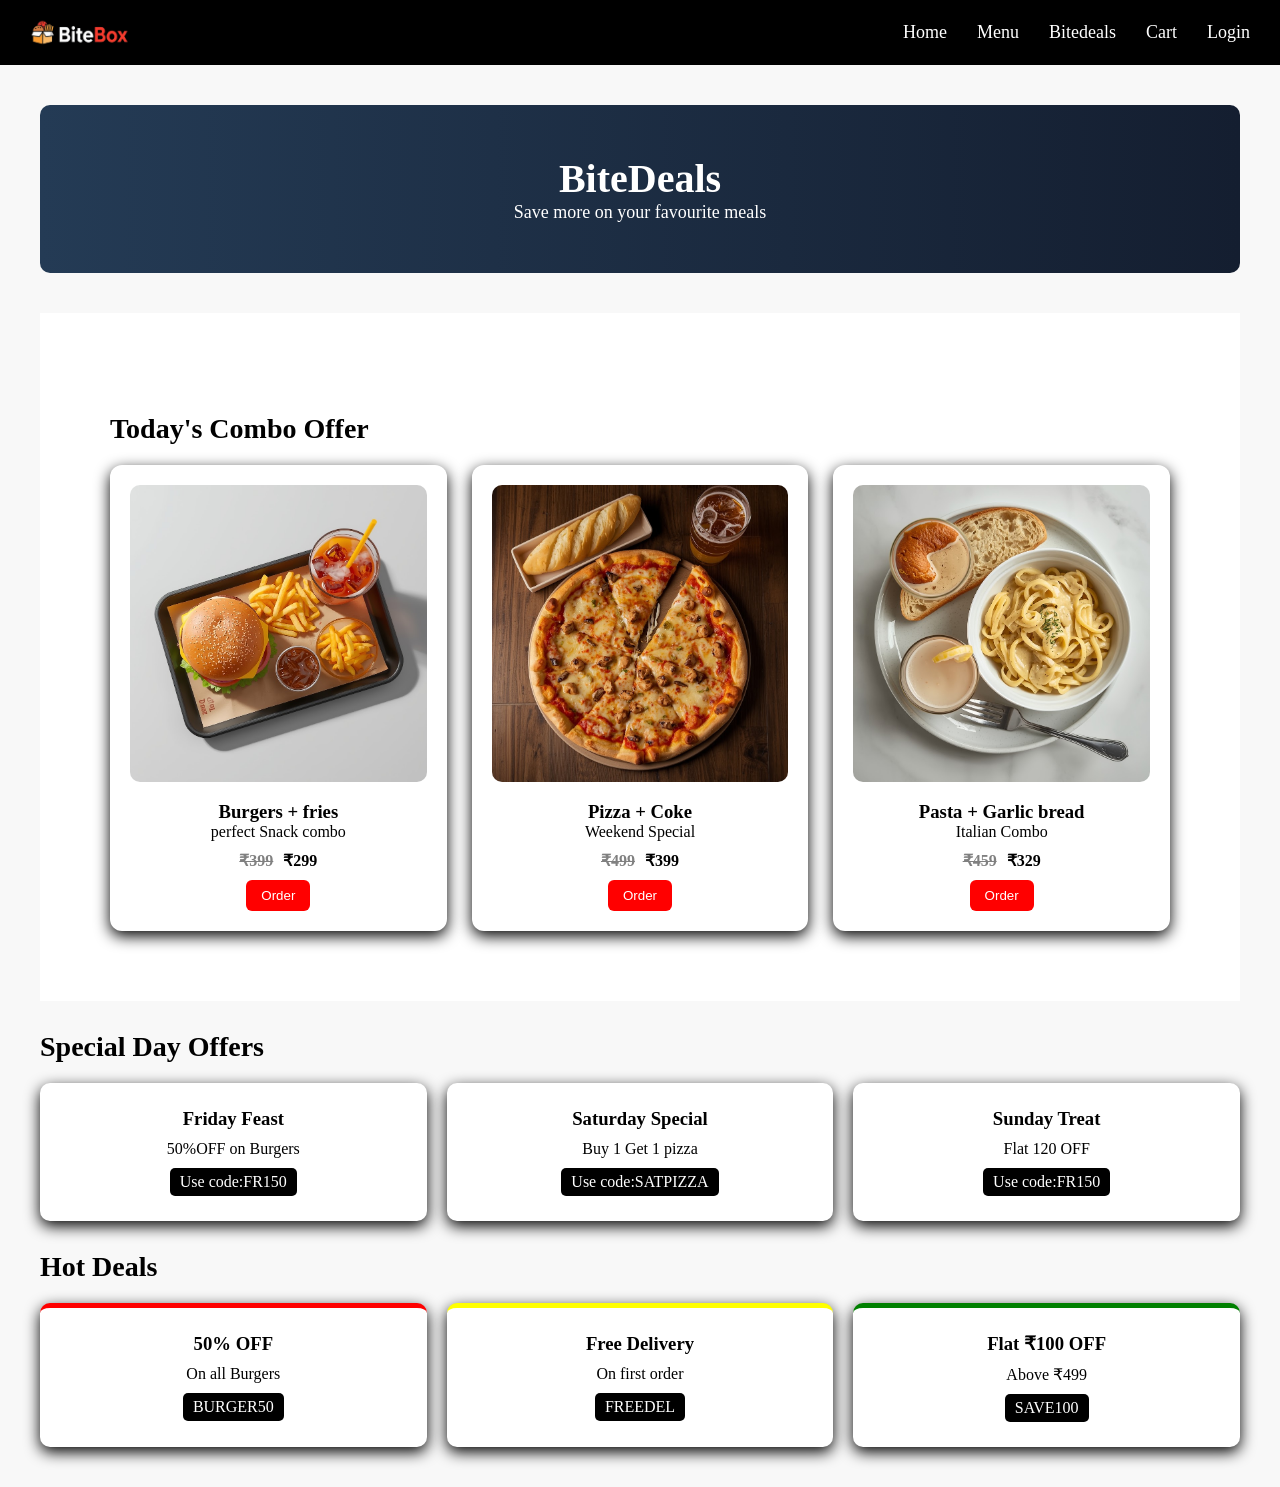
<file: bitedeals.html>
<!DOCTYPE html>
<html lang="en">
<head>
    <meta charset="UTF-8">
    <meta name="viewport" content="width=device-width, initial-scale=1.0">
    <title>Document</title>
    <link rel="stylesheet" href="style.css">
</head>
<body>
     <header>
        <!-- <h1>Bite<span style="color: red;">Box</span></h1> -->
        <img src="images/Bitebox2.png">


        <nav>
            <a href="home.html">Home</a>
            <a href="menu.html">Menu</a>
            <a href="bitedeals.html">Bitedeals</a>
            <a href="cart.html"><i class="fa-solid fa-cart-plus"></i>Cart</a>
            <a href="login.html"><i class="fa-solid fa-right-to-bracket"></i>Login</a>

        </nav>
    </header>

    <section class="deals-page">
        <!-- this section will end at last -->
        <!-- hero section start here -->
        <div class="deal-hero">
            <h1>BiteDeals</h1>
            <p>Save more on your favourite meals</p>
        </div>
        <!-- end hero deal section  -->


        <section class="combo-section">
            <!-- Combo Section start here -->
            <h2 class="section-title">Today's Combo Offer</h2>

            <div class="combo-container">
                <!-- Combo 1 -->
                <div class="combo-card">
                    <img src="images/meal1.jpg">
                    <h3>Burgers + fries</h3>
                    <p>perfect Snack combo</p>
                    <h4><span>₹399</span>₹299</h4>
                    <button>Order</button>
                </div>
                <!-- Combo 2 -->
                 <div class="combo-card">
                    <img src="images/meal2.jpg">
                    <h3>Pizza + Coke</h3>
                    <p>Weekend Special</p>
                    <h4><span>₹499</span>₹399</h4>
                    <button>Order</button>
                 </div>
                 <!-- Combo 3 -->
                  <div class="combo-card">
                    <img src="images/meal3.jpg">
                    <h3>Pasta + Garlic bread</h3>
                    <p>Italian Combo</p>
                    <h4><span>₹459</span>₹329</h4>
                    <button>Order</button>
                  </div>
            </div>
        </section>

        <!-- end offer section -->

          <!-- day wise offers  -->
         <h2 class="section-title">Special Day Offers </h2>

         <div class="deals-container">
            <!-- first card -->
            <div class="deal-card">
                <h3>Friday Feast</h3>
                <p>50%OFF on Burgers</p>
                <span>Use code:FR150</span>

            </div>
            <!-- second card -->
            <div class="deal-card">
                <h3>Saturday Special</h3>
                <p>Buy 1 Get 1 pizza</p>
                <span>Use code:SATPIZZA</span>

            </div>
            <!-- third card -->
            <div class="deal-card">
                <h3>Sunday Treat</h3>
                <p>Flat 120 OFF</p>
                <span>Use code:FR150</span>

            </div>
         </div>

         <!-- Hot Deals Section -->
                

      <h2 class="section-title">Hot Deals</h2>

      <div class="deals-container">
        <!-- box1 -->
        <div class="deal-card red">
          <h3>50% OFF</h3>
          <p>On all Burgers</p>
          <span>BURGER50</span>
        </div>
        <!-- box2 -->
        <div class="deal-card yellow">
          <h3>Free Delivery</h3>
          <p>On first order</p>
          <span>FREEDEL</span>
        </div>

        <!-- box-3 -->
        <div class="deal-card green">
          <h3>Flat ₹100 OFF</h3>
          <p>Above ₹499</p>
          <span>SAVE100</span>
        </div>
      </div>
  
        

    </section>
    
</body>
</html>
</file>
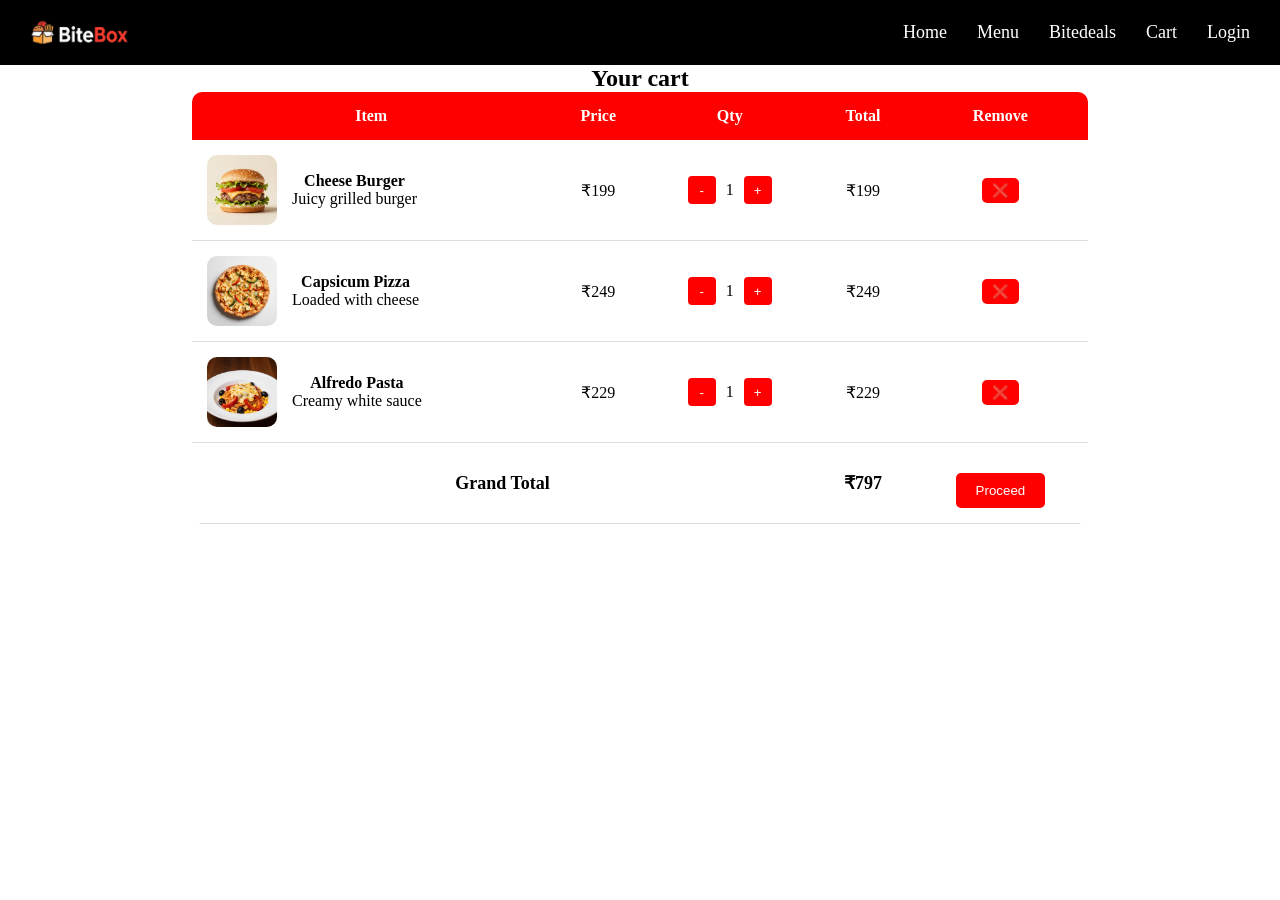
<file: cart.html>
<!DOCTYPE html>
<html lang="en">
<head>
    <meta charset="UTF-8">
    <meta name="viewport" content="width=device-width, initial-scale=1.0">
    <title>Document</title>
    <link rel="stylesheet" href="style.css">
</head>
<body>
     <header>
        <!-- <h1>Bite<span style="color: red;">Box</span></h1> -->
        <img src="images/Bitebox2.png">


        <nav>
            <a href="home.html">Home</a>
            <a href="menu.html">Menu</a>
            <a href="bitedeals.html">Bitedeals</a>
            <a href="cart.html"><i class="fa-solid fa-cart-plus"></i>Cart</a>
            <a href="login.html"><i class="fa-solid fa-right-to-bracket"></i>Login</a>

        </nav>
    </header>
    <!-- header ends here  -->

    <section class="cart">

        <h2 style="text-align: center;">Your cart</h2>

        <table>
            <!-- table heading -->

            <thead>
                <tr>
                    <th>Item</th>
                    <th>Price</th>
                    <th>Qty</th>
                    <th>Total</th>
                    <th>Remove</th>
                </tr>
            </thead>

            <tbody>
                <!-- table 1st row -->
                <tr>
                    <td class="item">
                        <img src="images/burger-card1.png">
                        <div>
                            <h4>Cheese Burger</h4>
                            <p>Juicy grilled burger</p>
                        </div>
                    </td>
                    <td>₹199</td>
                    <td>
                        <div class="qty-box">
                            <button>-</button>
                            <span>1</span>
                            <button>+</button>
                        </div>
                    </td>
                    
                    <td>₹199</td>
                    <td> <button class="remove">❌</button></td>
                </tr>
                <!-- table 2nd row -->

                 <tr>
                    <td class="item">
                        <img src="images/paneer-pizza-card3.png">
                        <div>
                            <h4>Capsicum Pizza</h4>
                            <p>Loaded with cheese</p>
                        </div>
                    </td>
                    <td>₹249</td>
                    <td>
                        <div class="qty-box">
                            <button>-</button>
                            <span>1</span>
                            <button>+</button>
                        </div>
                    </td>
                    
                    <td>₹249</td>
                    <td><button class="remove">❌</button></td>
                </tr>
                <!-- table 3rd row -->

                 <tr>
                    <td class="item">
                        <img src="images/loaded-pasta.png">
                        <div>
                            <h4>Alfredo Pasta</h4>
                            <p>Creamy white sauce </p>
                        </div>
                    </td>
                    <td>₹229</td>
                    <td>
                        <div class="qty-box">
                            <button>-</button>
                            <span>1</span>
                            <button>+</button>
                        </div>
                    </td>
                    
                    <td>₹229</td>
                    <td><button class="remove">❌</button></td>
                </tr>

                <!-- last column -->
                 <tr class="grand-total">
                    <td colspan="3">Grand Total</td>
                    <td>₹797</td>
                    <td><Button>Proceed</Button></td>
                 </tr>

                


            </tbody>
        </table>
    </section>
    
</body>
</html>
</file>
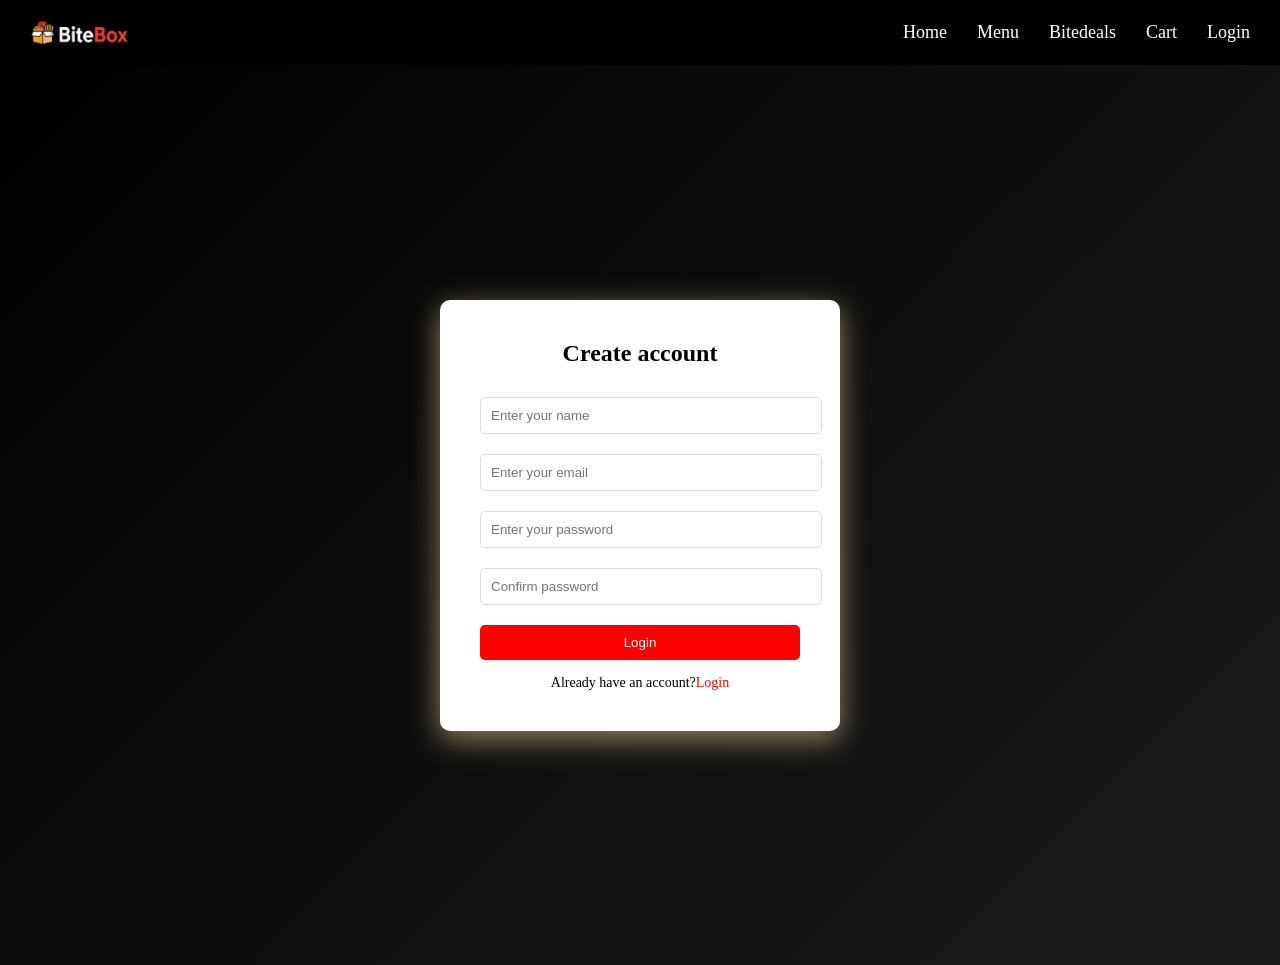
<file: signup.html>
<!DOCTYPE html>
<html lang="en">
<head>
    <meta charset="UTF-8">
    <meta name="viewport" content="width=device-width, initial-scale=1.0">
    <title>Document</title>
    <link rel="stylesheet" href="style.css">
</head>
<body>
        <header>
        <!-- <h1>Bite<span style="color: red;">Box</span></h1> -->
        <img src="images/Bitebox2.png">


        <nav>
            <a href="home.html">Home</a>
            <a href="menu.html">Menu</a>
            <a href="bitedeals.html">Bitedeals</a>
            <a href="cart.html"><i class="fa-solid fa-cart-plus"></i>Cart</a>
            <a href="login.html"><i class="fa-solid fa-right-to-bracket"></i>Login</a>

        </nav>
    </header>

    <!-- haeader ends here -->

    <section class="auth-container">

        <div class="auth-box">

            <h2>Create account</h2>

            <form action="">

                <input type="text" placeholder="Enter your name">
                <input type="email" placeholder="Enter your email">
                <input type="password" placeholder="Enter your password">
                <input type="cenpassword" placeholder="Confirm password">
                <button type="submit">Login</button>
            </form>

            <p>Already have an account?<a href="login.html">Login</a></p>

        </div>
    </section>
</body>
</html>
</file>
<file: style.css>
* {
    margin: 0;
    padding: 0;
}

header {
    display: flex;
    align-items: center;
    height: 65px;
    background-color: black;
    justify-content: space-between;
    /* top right bottom left */
    padding: 0px 30px 0px 30px;
}



/* extra added login-btn */
header img{
    width: 100px;
    height: 30px;
}



.login-btn{
    background: red;
    border: none;
    border-radius: 10px;
    padding: 5px 6px;

}
.login-btn:hover{
    color: white;
    background: darkred;
}

/* extra ended  */



nav a {
    color: white;
    text-decoration: none;
    font-size: 18px;

}

nav {
    display: flex;
    gap: 30px;
    align-items: center;
}

a:hover {
    color: red;

}

.hero {
    height: 90vh;
    background: url("./images/background.jpeg") no-repeat center/cover;
    display: flex;
    justify-content: center;
    align-items: center;
    color: white;

}

.hero button {
    margin-top: 15px;
    padding: 10px 20px;
    background-color: red;
    color: white;
    border: none;
    border-radius: 5px;
    cursor: pointer;
}

.hero button:hover {
    background-color: darkred;
}

.video-section{
    display: flex;
    padding: 50px;
    justify-content: center;
    align-items: center;
    gap: 40px;
}

.video-text{
    flex: 1;
}

.video-box{
    flex: 1;
}

.video-box video{
    width: 100%;
    border-radius: 10px;
}

.video-text h2{
    font-size: 32px;
    margin-bottom: 15px;
}

.video-text p{
    font-size: 18px;
    color: #444;
}

.about{
    text-align: center;
    padding: 60px 20px;
    background-color:white;
    
}

.about h2{
    font-size: 32px;
    margin-bottom: 20px;
    color: rgba(255, 0, 0,0.615);
}

.about p{
    max-width: 700px;
    margin: auto;
    font-size: 18px;
    color: #555555;
    line-height: 1.6;
}

footer{
    background-color: #111111;
    color: #cccccc;
    padding: 40px;
}
.footer-container{
    display: grid;
    grid-template-columns: repeat(4,1fr);
    gap: 30px;
}

footer a{
    text-decoration: none;
    color: #cccccc;


}
footer ul{
    list-style: none;
    display: block;
    padding: 0;
}
.footer-box h2{
    margin-bottom: 15px;
}

.footer-box h3{
    margin-bottom: 15px;
}

.social-icons a{
      display: inline-block;
      margin-right: 20px;
      font-size: 20px;
      padding: 10px;
      border-radius: 50%;
      color: #ccc;
      background: #222;
    }

.social-icons a:hover{
    color: red;
    background: white;
}


.footer-bottom{
    margin-top: 30px;
    text-align: center;
    border-top: 1px solid #333;
    padding-top:10px ;
    font-size: 14px;
}






.category-icons{
    display: flex;
    gap: 20px;
    padding: 20px;
    overflow: auto;
    background: #ffffff;
    justify-content: center;
}

.icon-box{
    min-width: 100px;
    text-align: center;
    cursor: pointer;
    transition: 0.3s;
}

.icon-box img{
    width: 70px;
    height: 70px;
    object-fit: cover;
    border-radius: 50%;
    border: 2px solid #eeeeee;
    padding: 5px;
}

.icon-box p{
    margin-top:8px ;
    font-size: 14px;
}

.icon-box img:hover{
    margin-top: 8px;
    font-size: 14px;

}

.icon-box p:hover{
    color: red;
}



.menu-container{
    display: grid;
    grid-template-columns: repeat(4,1fr);
    gap: 20px;
    padding: 20px;
}

.card img{
    width: 100%;
    object-fit:cover;
}

.card{
    background: #ffffff;
    border-radius: 10px;
    padding: 15px;
    text-align: center;

    box-shadow: 0px 4px 10px black;
    /* box-shadow: horizontal-offset  vertical-offset  blur-offset; */
}

.deals-page{
    padding: 40px;
    background: #f8f8f8;
}

.deal-hero{
      background: linear-gradient(to right, #243b55, #141e30);
    color: white;
    padding: 50px;
    text-align: center;
    border-radius: 10px;
    margin-bottom: 40px;
}

.deal-hero h1{
    font-size: 40px;
}

.deal-hero p{
    font-size: 18px;
}

.combo-section{
    padding: 70px;
    background: #fff;
}

.combo-container{
    display: grid;
    grid-template-columns: repeat(3,1fr);
    gap: 25px;
}

.combo-card{
    background: #fff;
    padding: 20px;
    border-radius: 12px;
    text-align: center;
    box-shadow: 0 5px 15px rgba(0,0,0,1);
    transition: 0.3s;
}

.combo-card img{
    width: 100%;
    border-radius: 10px;
    margin-bottom: 15px;
}

.combo-card h4{
    margin: 10px 0px;
}

.combo-card h4 span{
    text-decoration:line-through ;
    color: gray;
    margin-right:10px ;
}

.combo-card button{
    background: red;
    color: white;
    border: none;
    /* topbottom  rightleft */
    padding: 8px 15px;
    border-radius: 6px;
    cursor: pointer;
}
.combo-card button:hover{
    background: #cc0000;
}
.combo-card:hover{
    transform: translateY(-8px);
}

.deals-container{
    display: grid;
    grid-template-columns: repeat(3,1fr);
    gap: 20px;
}

.deal-card{
    background: white;
    padding: 25px;
    border-radius: 10px;
    text-align: center;
    transition: 0.3s;
    box-shadow: 0 5px 15px rgba(0,0,0,1);
}

.deal-card h3{
    margin-bottom: 10px;
}

.deal-card span{
    display: inline-block;
    margin-top: 10px;
    padding: 5px 10px;
    background: black;
    color: white;
    border-radius: 5px;
}

.deal-card:hover{
    transform: translateY(-8px);
}

.red{
    border-top: 5px solid red;
}

.yellow{
    border-top: 5px solid yellow;
}

.green{
    border-top: 5px solid green;
}

.section-title{
    margin: 30px 0px 20px;
    font-size: 28px;
    color: #000;

}

table{
    width: 70%;
    border-collapse: collapse;
    background: #fff;
    border-radius: 10px;
    overflow: hidden;
    margin: auto;
}

thead{
    background: red;
    color: white;
}

th,td{
    text-align: center;
    padding: 15px;
}
tbody tr{
    border-bottom: 1px solid #ddd;
}
.item {
    display: flex;
    align-items: center;
    gap: 15px;

}

.item img{
    width: 70px;
    height: 70px;
    border-radius: 10px;
    object-fit: cover;
}

.remove{
    /* color: white; */
    background: red;
    border: none;
    border-radius: 5px;
    padding: 5px 10px;
    cursor: pointer;
}
.remove:hover{
    background: darkred;
}

.grand-total td{
    font-weight: bold;
    font-size: 18px;
}
.grand-total button{
    margin-top: 15px;
    padding: 10px 20px;
    background: red;
    color: white;
    border: none;
    border-radius: 5px;
    cursor: pointer;

}

.grand-total button:hover{
    background: darkred;
}
.qty-box{
    display: flex;
    justify-content: center;
    align-items: center;
    gap: 10px;
}

.qty-box button{
    width: 28px;
    height: 28px;
    background: red;
    color: white;
    border: none;
    font: 16px;
    border-radius: 4px;
    cursor: pointer;

}
.qty-box button:hover{
    background: #cc0000;
}

.auth-container{
    height: 100vh;
    display: flex;
    justify-content: center;
    align-items: center;
    background: linear-gradient(135deg,#000,#1c1c1c);

}

.auth-box{
    background: white;
    padding: 40px;
    border-radius: 10px;
    width: 320px;
    text-align: center;
    box-shadow: 0px 8px 30px rgb(147, 131, 101);
}
.auth-box h2{

    margin-bottom: 20px;
    color: #000;
}

.auth-box input{
    width: 100%;
    padding: 10px;
    margin: 10px 0;
    border: 1px solid #ddd;
    border-radius: 5px;
    outline: none;
}

.auth-box input:focus{
    border-color: red;
}
.auth-box button{
    width: 100%;
    padding: 10px;
    background: red;
    color: white;
    border: none;
    border-radius: 5px;
    margin-top: 10px;
    cursor:pointer;
}

.auth-box button:hover{
    background-color: #f80202;
}

.auth-box p{
    margin-top: 15px;
    font-size: 14px ;
}
.auth-box a{
    color:red;
    text-decoration: none;
}
</file>
